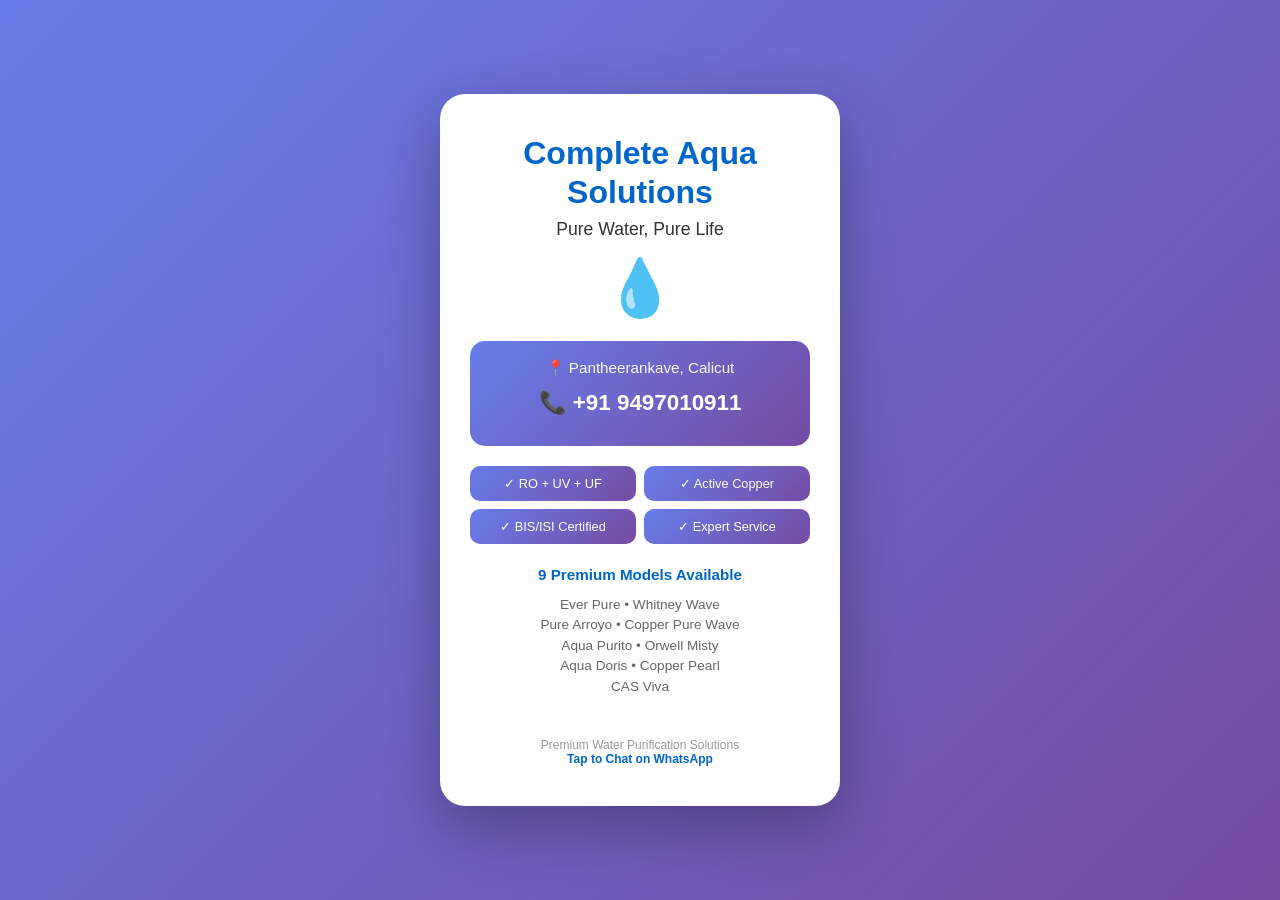
<file: status-image.html>
<!DOCTYPE html>
<html lang="en">
<head>
    <meta charset="UTF-8">
    <meta name="viewport" content="width=device-width, initial-scale=1.0">
    <title>Complete Aqua Solutions - Status</title>
    <style>
        * {
            margin: 0;
            padding: 0;
            box-sizing: border-box;
        }

        body {
            font-family: 'Segoe UI', Tahoma, Geneva, Verdana, sans-serif;
            background: linear-gradient(135deg, #667eea 0%, #764ba2 100%);
            display: flex;
            justify-content: center;
            align-items: center;
            min-height: 100vh;
            padding: 20px;
            /* WhatsApp Status Size: 9:16 ratio */
            width: 100vw;
            height: 100vh;
        }

        .status-card {
            background: white;
            border-radius: 25px;
            padding: 40px 30px;
            width: 100%;
            max-width: 400px;
            box-shadow: 0 20px 60px rgba(0, 0, 0, 0.3);
            text-align: center;
            /* Optimized for 9:16 aspect ratio */
            aspect-ratio: 9/16;
            display: flex;
            flex-direction: column;
            justify-content: space-between;
        }

        .top-section {
            flex: 1;
        }

        .logo {
            font-size: 2rem;
            font-weight: bold;
            color: #0066cc;
            margin-bottom: 8px;
            line-height: 1.2;
        }

        .tagline {
            font-size: 1.1rem;
            color: #333;
            margin-bottom: 15px;
            font-weight: 500;
        }

        .water-drop {
            font-size: 3.5rem;
            margin: 15px 0;
        }

        .info-section {
            background: linear-gradient(135deg, #667eea 0%, #764ba2 100%);
            border-radius: 15px;
            padding: 18px;
            margin: 20px 0;
            color: white;
        }

        .info-item {
            font-size: 1rem;
            margin: 8px 0;
        }

        .phone {
            font-size: 1.4rem;
            font-weight: bold;
            margin: 12px 0;
        }

        .location {
            font-size: 0.95rem;
            opacity: 0.95;
        }

        .features {
            display: grid;
            grid-template-columns: repeat(2, 1fr);
            gap: 8px;
            margin: 20px 0;
        }

        .feature {
            background: linear-gradient(135deg, #667eea 0%, #764ba2 100%);
            color: white;
            padding: 10px 8px;
            border-radius: 10px;
            font-size: 0.8rem;
            font-weight: 500;
        }

        .products-preview {
            margin: 15px 0;
            font-size: 0.85rem;
            color: #666;
            line-height: 1.5;
        }

        .products-preview strong {
            color: #0066cc;
            font-size: 0.95rem;
            display: block;
            margin-bottom: 8px;
        }

        .cta-section {
            margin-top: auto;
        }

        .cta-button {
            background: #25D366;
            color: white;
            padding: 16px 30px;
            border-radius: 50px;
            font-size: 1.1rem;
            font-weight: bold;
            margin: 20px auto;
            display: block;
            text-decoration: none;
            box-shadow: 0 5px 20px rgba(37, 211, 102, 0.4);
            width: fit-content;
        }

        .footer-text {
            font-size: 0.75rem;
            color: #999;
            margin-top: 15px;
        }

        .highlight {
            color: #0066cc;
            font-weight: 600;
        }
    </style>
</head>
<body>
    <div class="status-card">
        <div class="top-section">
            <div class="logo">Complete Aqua Solutions</div>
            <div class="tagline">Pure Water, Pure Life</div>
            <div class="water-drop">💧</div>
            
            <div class="info-section">
                <div class="location">📍 Pantheerankave, Calicut</div>
                <div class="phone">📞 +91 9497010911</div>
            </div>

            <div class="features">
                <div class="feature">✓ RO + UV + UF</div>
                <div class="feature">✓ Active Copper</div>
                <div class="feature">✓ BIS/ISI Certified</div>
                <div class="feature">✓ Expert Service</div>
            </div>

            <div class="products-preview">
                <strong>9 Premium Models Available</strong>
                Ever Pure • Whitney Wave<br>
                Pure Arroyo • Copper Pure Wave<br>
                Aqua Purito • Orwell Misty<br>
                Aqua Doris • Copper Pearl<br>
                CAS Viva
            </div>
        </div>

        <div class="cta-section">
            <div class="footer-text">
                Premium Water Purification Solutions<br>
                <span class="highlight">Tap to Chat on WhatsApp</span>
            </div>
        </div>
    </div>
</body>
</html>
</file>
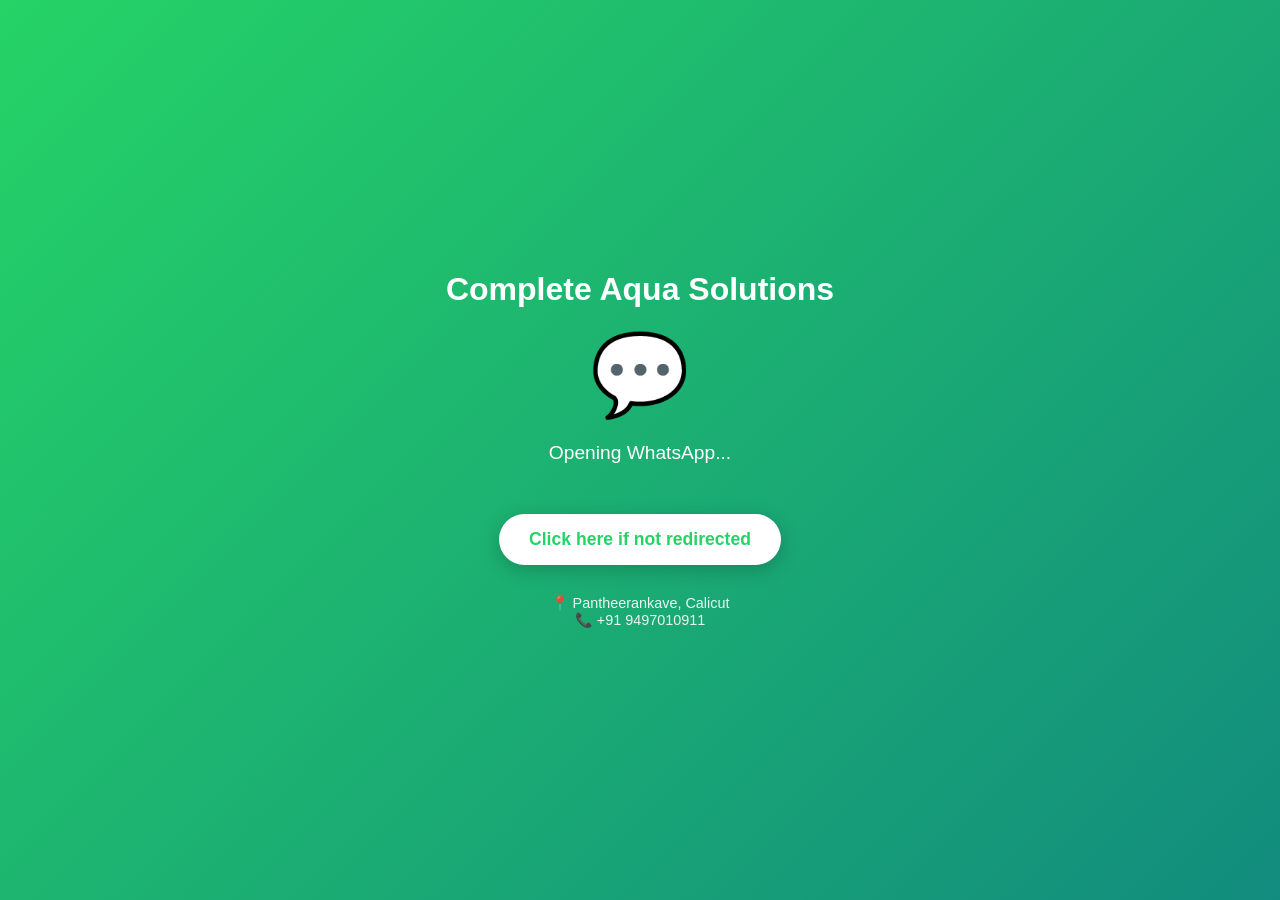
<file: whatsapp-direct.html>
<!DOCTYPE html>
<html lang="en">
<head>
    <meta charset="UTF-8">
    <meta name="viewport" content="width=device-width, initial-scale=1.0">
    <title>Complete Aqua Solutions - Contact Us</title>
    <meta http-equiv="refresh" content="2;url=https://wa.me/919497010911?text=Hello%20Complete%20Aqua%20Solutions!%20I'm%20interested%20in%20your%20water%20purifiers.">
    <style>
        * {
            margin: 0;
            padding: 0;
            box-sizing: border-box;
        }

        body {
            font-family: 'Segoe UI', Tahoma, Geneva, Verdana, sans-serif;
            background: linear-gradient(135deg, #25D366 0%, #128C7E 100%);
            display: flex;
            justify-content: center;
            align-items: center;
            min-height: 100vh;
            padding: 20px;
            text-align: center;
            color: white;
        }

        .container {
            max-width: 400px;
        }

        .logo {
            font-size: 2rem;
            font-weight: bold;
            margin-bottom: 10px;
        }

        .message {
            font-size: 1.2rem;
            margin-bottom: 30px;
        }

        .whatsapp-icon {
            font-size: 5rem;
            margin: 20px 0;
            animation: pulse 2s infinite;
        }

        .redirect-link {
            display: inline-block;
            background: white;
            color: #25D366;
            padding: 15px 30px;
            border-radius: 50px;
            text-decoration: none;
            font-weight: bold;
            font-size: 1.1rem;
            margin-top: 20px;
            box-shadow: 0 5px 20px rgba(0, 0, 0, 0.2);
        }

        .info {
            margin-top: 30px;
            font-size: 0.9rem;
            opacity: 0.9;
        }

        @keyframes pulse {
            0%, 100% {
                transform: scale(1);
            }
            50% {
                transform: scale(1.1);
            }
        }
    </style>
</head>
<body>
    <div class="container">
        <div class="logo">Complete Aqua Solutions</div>
        <div class="whatsapp-icon">💬</div>
        <div class="message">Opening WhatsApp...</div>
        <a href="https://wa.me/919497010911?text=Hello%20Complete%20Aqua%20Solutions!%20I'm%20interested%20in%20your%20water%20purifiers." 
           class="redirect-link">
            Click here if not redirected
        </a>
        <div class="info">
            📍 Pantheerankave, Calicut<br>
            📞 +91 9497010911
        </div>
    </div>

    <script>
        // Redirect immediately on mobile
        if (/Android|webOS|iPhone|iPad|iPod|BlackBerry|IEMobile|Opera Mini/i.test(navigator.userAgent)) {
            window.location.href = "https://wa.me/919497010911?text=Hello%20Complete%20Aqua%20Solutions!%20I'm%20interested%20in%20your%20water%20purifiers.";
        }
    </script>
</body>
</html>
</file>
